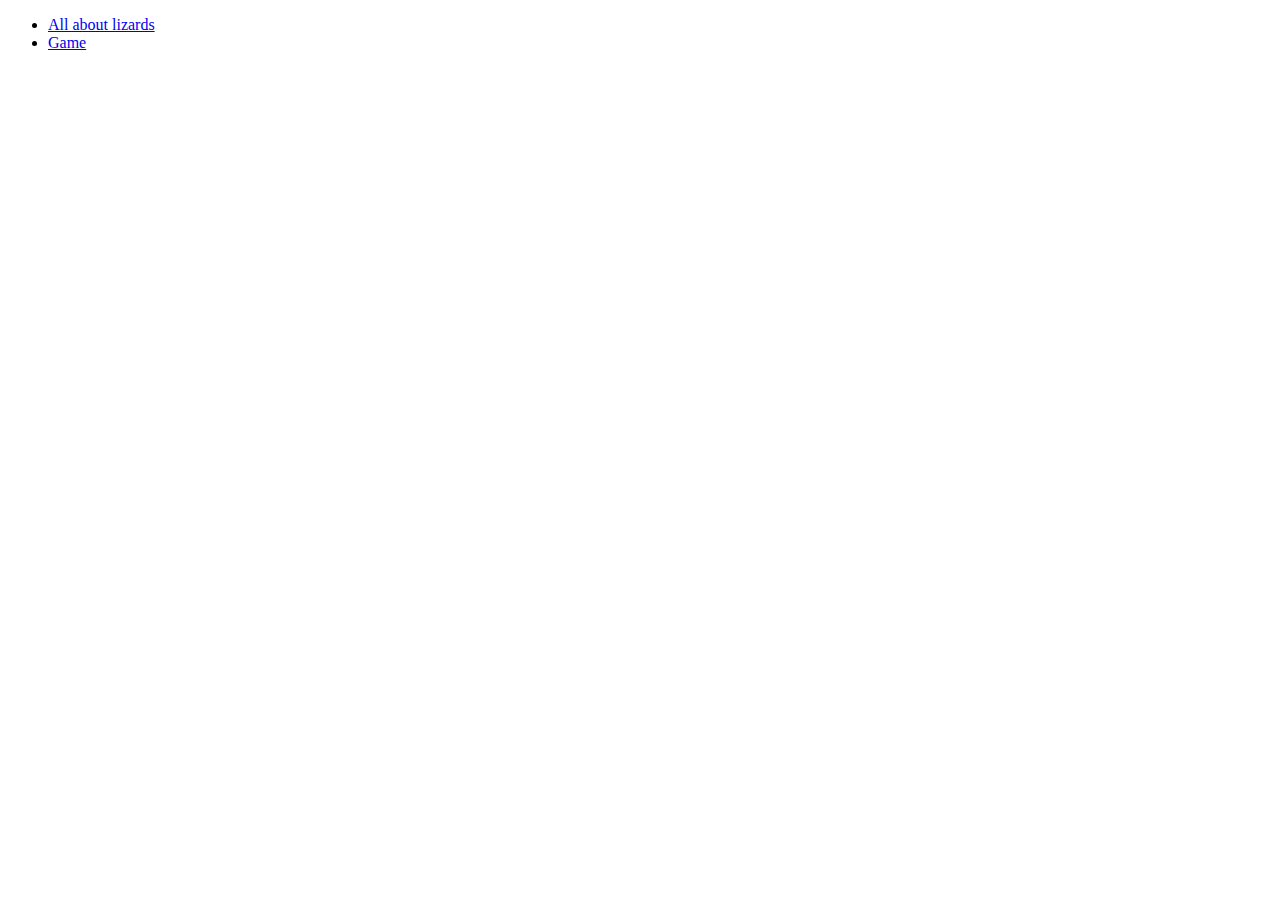
<file: index.html>
<!DOCTYPE html>
<html lang="en">
<head>
    <title>Hyperlinks</title>
</head>
    <body>
     <ul>
        <li><a href="/lizards.html">All about lizards</a></li>
        <li><a href="/game.html">Game</a></li>
     </ul>
    </body>
</html>
</file>
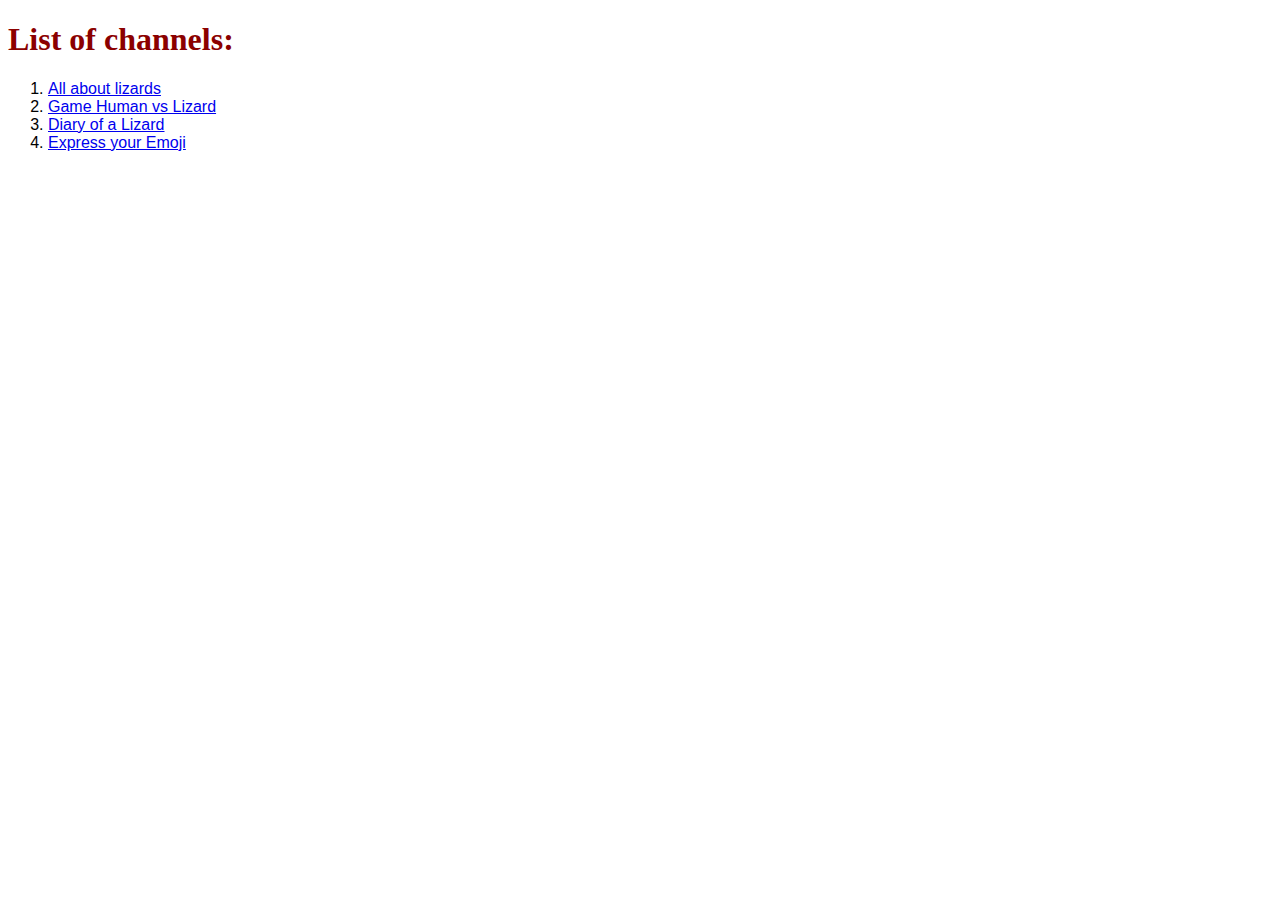
<file: channels.html>
<!DOCTYPE html>
<html lang="en">
<head>
    <title>Hyperlinks</title>
</head>
    <body>
    <h1 style="color:darkred;">List of channels:</h1>
     <ol>
        <li style="font-family: Arial, Helvetica, sans-serif"><a href="/lizards.html">All about lizards</a></li>
        <li style="font-family:Arial, Helvetica, sans-serif"><a href="/game.html">Game Human vs Lizard</a></li>
        <li style="font-family:Arial, Helvetica, sans-serif"><a href="/diary.html">Diary of a Lizard</a></li>
        <li style="font-family:Arial, Helvetica, sans-serif"><a href="/emoji.html">Express your Emoji</a></li>
     </ol>
    </body>
</html>
</file>
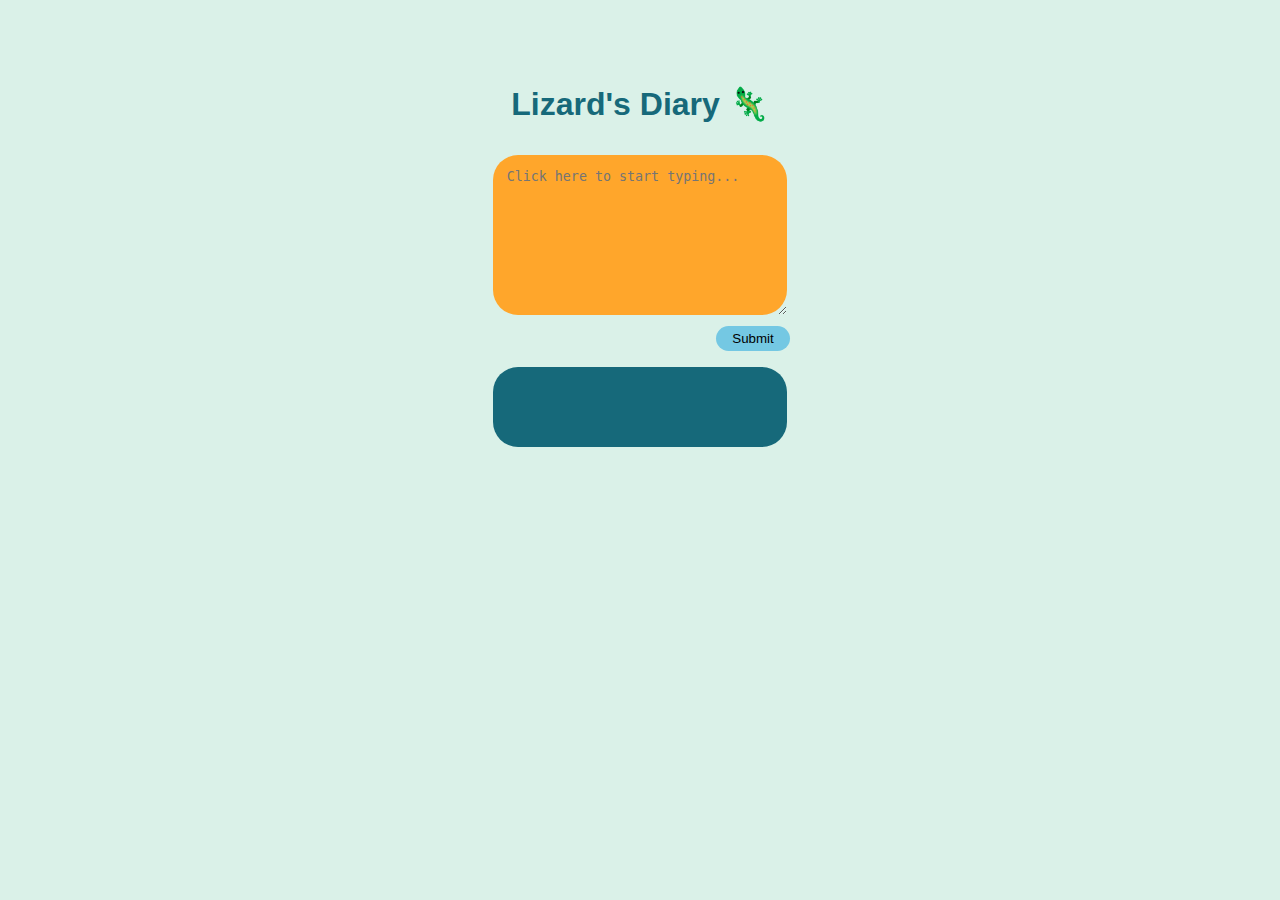
<file: diary.html>
<!DOCTYPE html>
<html lang="en">
<head>
    <title>Personal Diary</title>
    <link rel="stylesheet" href="diary.css">
</head>
<body>
<h1 class="title">Lizard's Diary 🦎</h1>
<form id="entryForm">
    <label for="story"></label>
    <textarea id="story" class="entry-textbox" placeholder="Click here to start typing..." required></textarea><br/>
    <button type="submit" class="button">Submit</button>
</form>
<section id="entries">
    <div class="entries-nav"></div>
</section>
<script src="diary.js"></script>
</body>
</html>
</file>
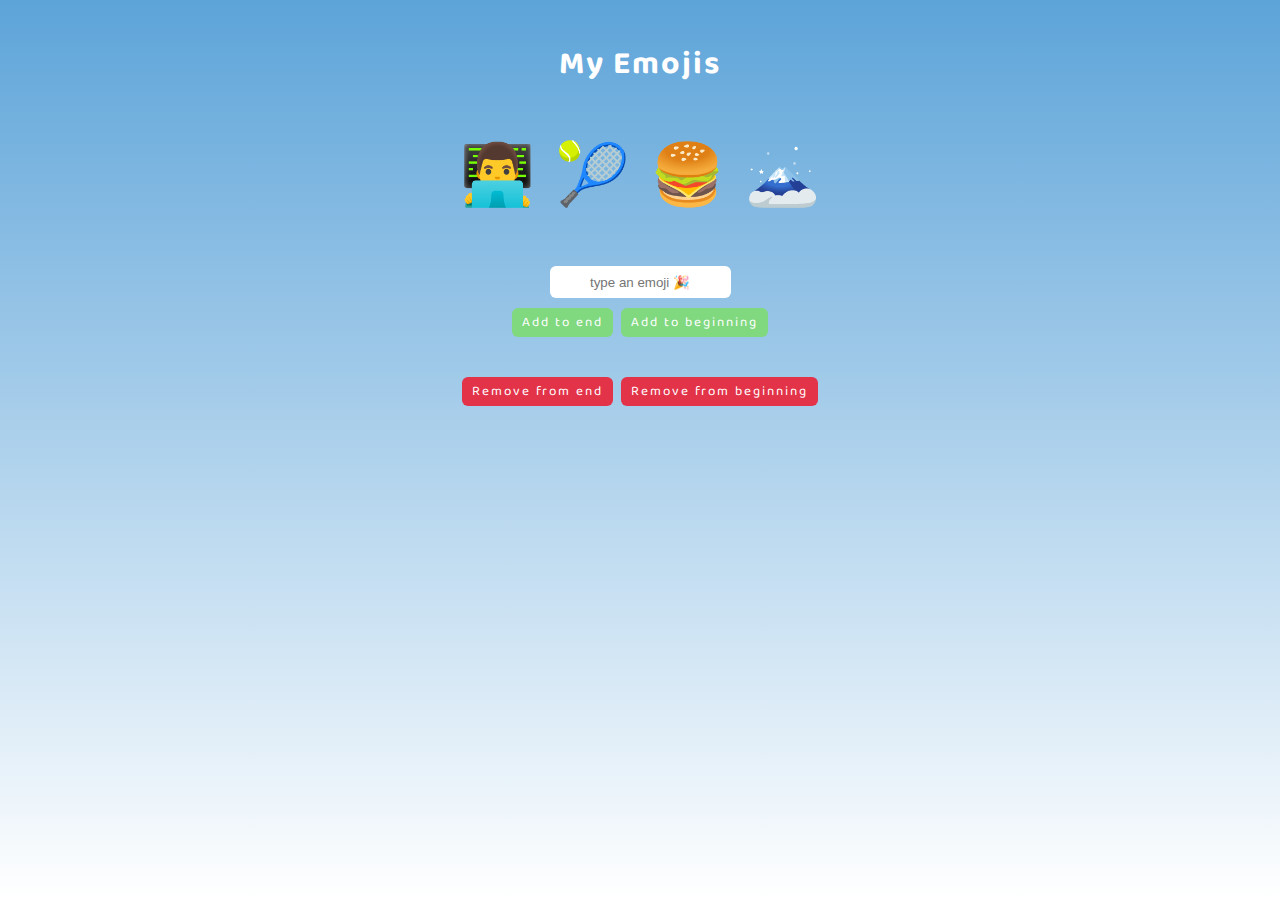
<file: emoji.html>
<!DOCTYPE html>
<html lang="en">
    <head>
        <title>My Emoji</title>
        <meta charset="UTF-8">
        <link rel="stylesheet" href="emoji.css">
        <link href="https://fonts.googleapis.com/css2?family=Baloo&display=swap" rel="stylesheet">
    </head>
    <body>
        <h1>My Emojis</h1>
        <div id="emoji-container"></div>
        <label for="emoji-input"></label>
        <input type="text" id="emoji-input" placeholder="type an emoji 🎉">
        <div class="buttons-wrapper">
            <button id="push-btn">Add to end</button>
            <button id="unshift-btn">Add to beginning</button>
        </div>
        <div class="buttons-wrapper">
            <button id="pop-btn">Remove from end</button>
            <button id="shift-btn">Remove from beginning</button>
        </div>
        <script src="emoji.js"></script>
    </body>
</html>
</file>
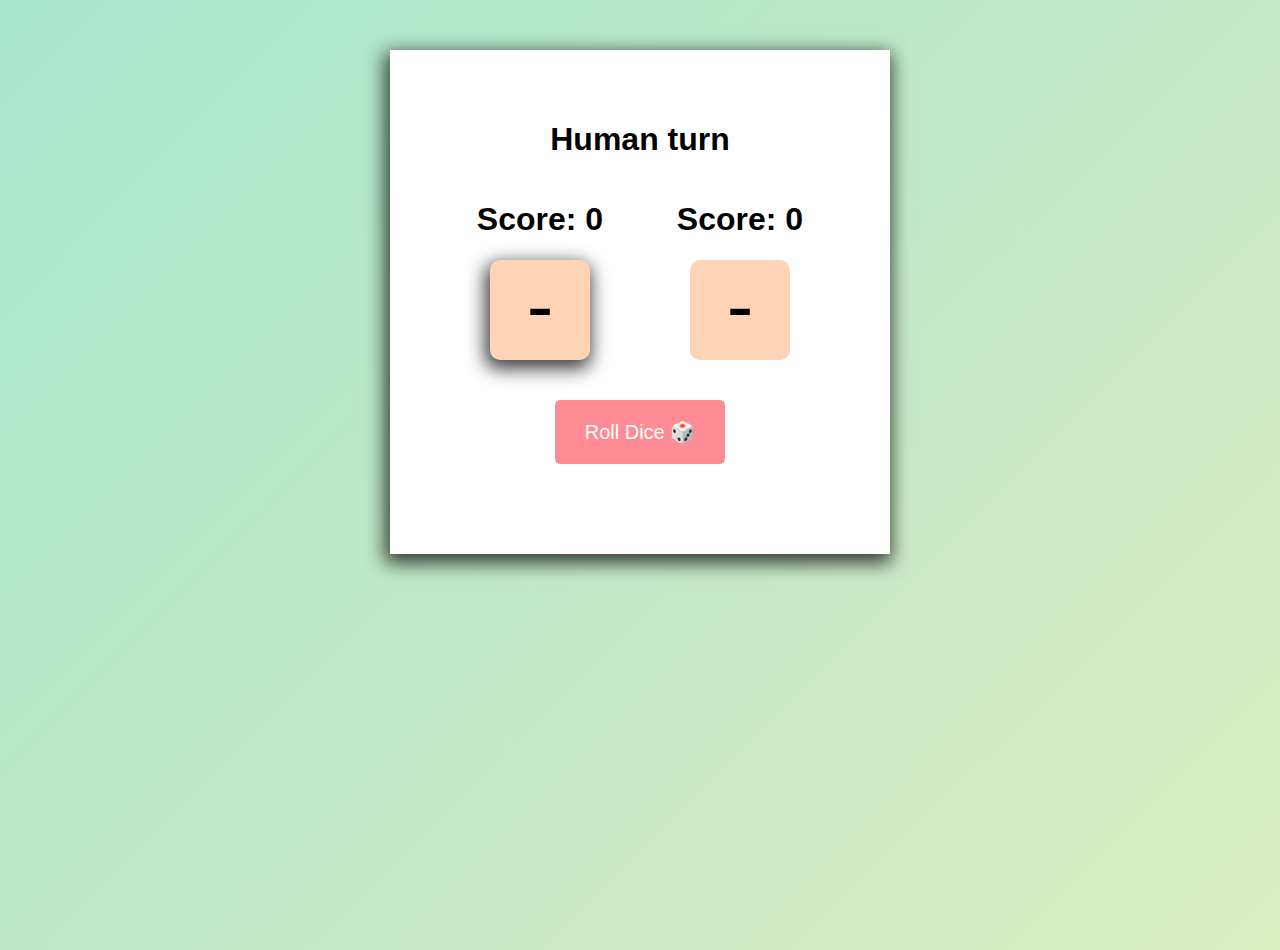
<file: game.html>
<html lang="en">
<head>
    <link rel="stylesheet" href="game.css">
    <title>GameHelix</title>
</head>
<body>
<div class="container">
    <h1 id="message">Human turn</h1>
    <div class="players">
        <div id="player1">
            <h1>Score:
                <span id="player1Scoreboard">0</span>
            </h1>
            <div id="player1Dice" class="dice active">-</div>
        </div>
        <div id="player2">
            <h1>Score:
                <span id="player2Scoreboard">0</span>
            </h1>
            <div id="player2Dice" class="dice">-</div>
        </div>
    </div>
    <button id="rollBtn">Roll Dice 🎲</button>
    <button id="resetBtn">Reset Game 🔁</button>
</div>
<script src="game.js"></script>
</body>
</html>
</file>
<file: diary.css>
body {
    margin: 5%;
    font-family: Arial, Helvetica, sans-serif;
    display: grid;
    justify-content: center;
    background: #daf1e8;
}

.title {
    color: #16697A;
    text-align: center;
    margin-bottom: 1em;
}

.entry-textbox {
    background-color: #FFA62B;
    width: 20em;
    height: 10em;
    padding: 1em;
    margin-bottom: 0.5em;
    border: unset;
    border-radius: 25px;
}

.entry-textbox:focus {
    outline: none;
    box-shadow: 0 0 2px #000;
}

#entryForm .button {
    border: unset;
    border-radius: 25px;
    padding: 5px 16px;
    margin-left: 76%;
}

#entries {
    background: #16697A;
    color: #EDE7E3;
    font-family: cursive;
    padding: 2em;
    max-width: 20em;
    border: unset;
    border-radius: 25px;
    margin-top: 1em;
}

.entries-nav {
    padding-bottom: 1em;
}

.display-entry-button {
    margin: 0.2em;
}

.display-entry-button:hover {
    cursor: pointer;
}

.button {
    background-color: #74c8e3;
}
</file>
<file: emoji.css>
html {
    height: 100vh;
    font-family: Baloo,sans-serif;
}

body {
    padding: 10px;
    background-image: linear-gradient(#5DA4D9, #FFF);
}

#emoji-container {
    margin: 40px;
    text-align: center;
}

#emoji-container span {
    margin: 10px;
    font-size: 60px;
}

#push-btn,#unshift-btn {
    background-color: #80D87F;
}

#shift-btn,#pop-btn {
    background-color: #E23349;
}

h1 {
    letter-spacing: 2px;
    text-align: center;
    color: white;
}

input {
    margin: 0 auto;
    display: block;
    border: none;
    height: 30px;
    background: white;
    border-radius: 6px;
    text-align: center;
}

button {
    font-family: Baloo,sans-serif;
    letter-spacing: 2px;
    background: darkcyan;
    color: white;
    border: none;
    padding: 4px 10px;
    border-radius: 6px;
    margin: 0 4px;
}

.buttons-wrapper {
    display: flex;
    justify-content: center;
    margin: 10px 0 40px;
}
</file>
<file: game.css>
html, body {
    --color-1: #a8e6cf;
    --color-2: #dcedc1;
    --color-3: #ffd3b6;
    --color-4: #ffaaa5;
    --color-5: #ff8b94;
    margin: 0;
    padding: 0;
}

body {
    padding-top: 50px;
    background-image: linear-gradient(135deg, var(--color-1) , var(--color-2));
    font-family: 'Roboto', sans-serif;
    height: 100vh;
    color: black;
}

.container {
    width: 400px;
    text-align: center;
    margin: 0 auto;
    background-color: white;
    box-shadow: -2px 6px 18px 3px rgba(0,0,0,0.75);
    padding: 50px;
}

.players {
    width: 100%;
    display: flex;
    justify-content: space-around;
}

.dice {
    border-radius: 10px;
    width: 100px;
    height: 100px;
    background-color: var(--color-3);
    margin: 0 auto;
    font-size: 80px;
    display: block;
    align-items: center;
    justify-content: center;
}


button {
    color: #fff;
    padding: 20px 30px;
    font-size: 20px;
    margin: 40px auto;
    border: none;
    border-radius: 5px;
    cursor: pointer;
}

#rollBtn {
    background-color: var(--color-5);
}

#resetBtn {
    background-color: var(--color-4);
}

button:focus {
    outline: none;
}

#resetBtn {
    display: none;
}

.active {
    box-shadow: -2px 6px 18px 3px rgba(0,0,0,0.75);
}
</file>
